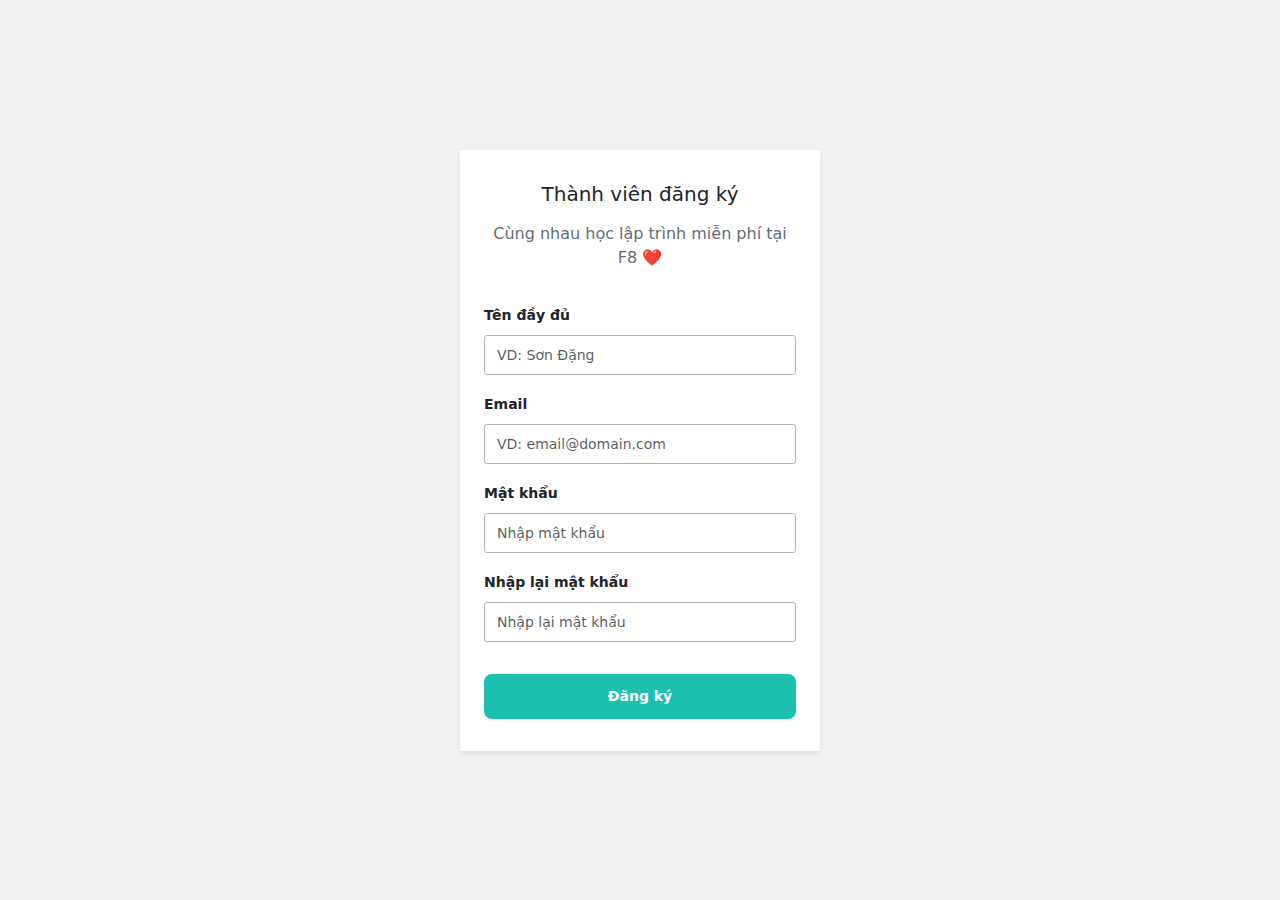
<file: js/index.html>
<!DOCTYPE html>
<html lang="en">
  <head>
    <meta charset="UTF-8" />
    <meta name="viewport" content="width=device-width, initial-scale=1.0" />
    <title>Document</title>
    <link
      rel="stylesheet"
      href="../assets/bootstrap-5.3.2-dist/bootstrap-5.3.2-dist/css/bootstrap.min.css"
    />
    <script src="../assets/bootstrap-5.3.2-dist/bootstrap-5.3.2-dist/js/bootstrap.min.js"></script>
    <link rel="stylesheet" href="../js/style.css" />
  </head>
  <body>
    <div class="main">
      <form action="" method="POST" class="form" id="form-1">
        <h3 class="heading">Thành viên đăng ký</h3>
        <p class="desc">Cùng nhau học lập trình miễn phí tại F8 ❤️</p>

        <div class="spacer"></div>

        <div class="form-group">
          <label for="fullname" class="form-label">Tên đầy đủ</label>
          <input
            id="fullname"
            name="fullname"
            type="text"
            placeholder="VD: Sơn Đặng"
            class="form-control"
          />
          <span class="form-message"></span>
        </div>

        <div class="form-group">
          <label for="email" class="form-label">Email</label>
          <input
            id="email"
            name="email"
            type="text"
            placeholder="VD: email@domain.com"
            class="form-control"
          />
          <span class="form-message"></span>
        </div>

        <div class="form-group">
          <label for="password" class="form-label">Mật khẩu</label>
          <input
            id="password"
            name="password"
            type="password"
            placeholder="Nhập mật khẩu"
            class="form-control"
          />
          <span class="form-message"></span>
        </div>

        <div class="form-group">
          <label for="password_confirmation" class="form-label"
            >Nhập lại mật khẩu</label
          >
          <input
            id="password_confirmation"
            name="password_confirmation"
            placeholder="Nhập lại mật khẩu"
            type="password"
            class="form-control"
          />
          <span class="form-message"></span>
        </div>

        <button class="form-submit">Đăng ký</button>
      </form>
    </div>
    <script src="./script.js"></script>
    <script>
      Validator({
        form : '.form-1',
        formGroupSelector : '#form-group',
        rules:[
          Validator.isRequired('#fullname'),
          Validator.isEmail('#email')
        ]
        
      })
    </script>
  </body>
</html>
</file>
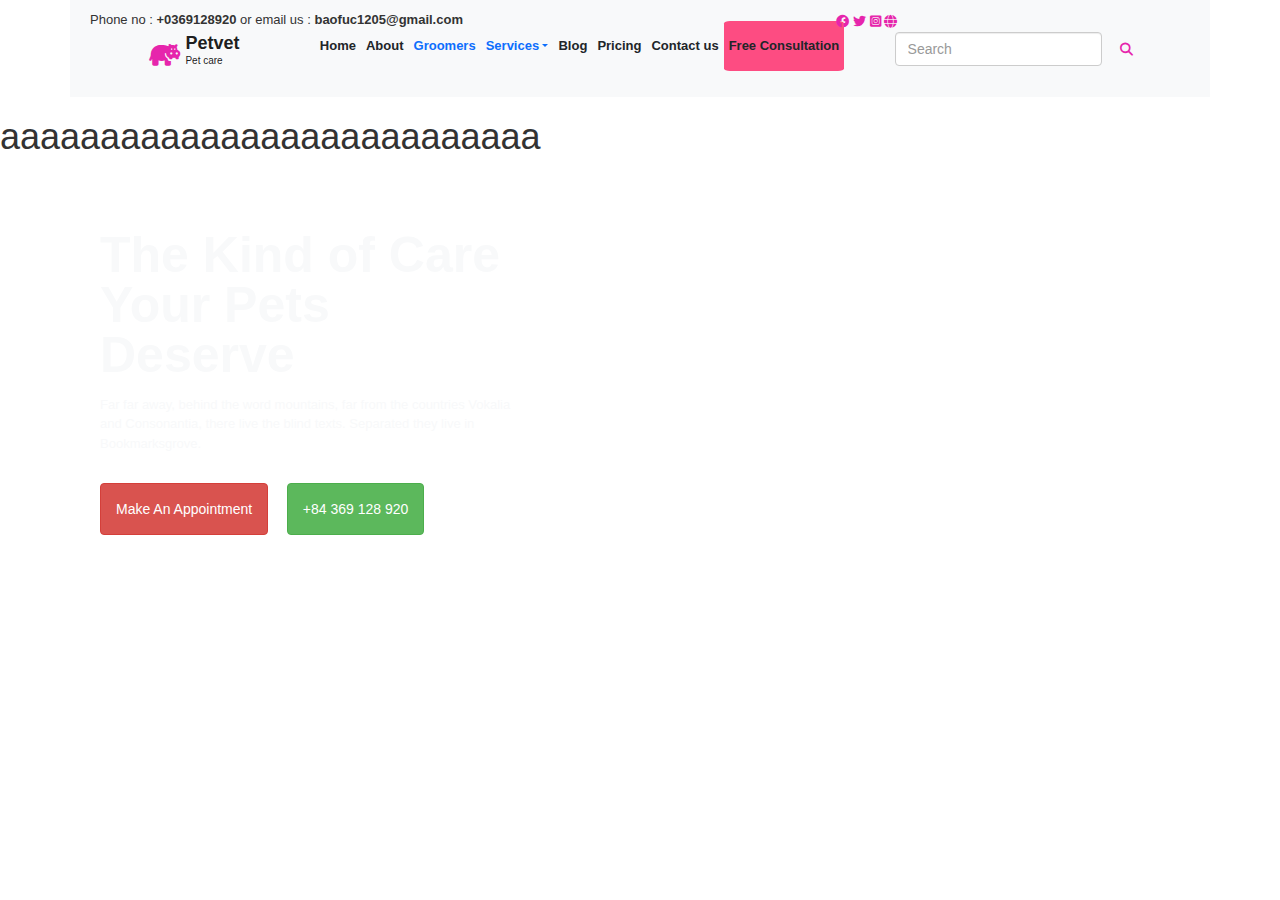
<file: home.html>
<!doctype html>
<html lang="en">

<head>
    <meta charset="UTF-8" />
    <meta name="viewport" content="width=device-width, initial-scale=1.0" />
    <!-- Add css -->
    <link rel="stylesheet" href="../assets/css/style.css" />
    <!-- Add fontawesome -->
    <link rel="stylesheet" href="../assets/fontawesome/css/all.min.css" />
    <!-- Add Bootstrap -->
    <link rel="stylesheet" href="../assets/bootstrap/css/bootstrap.min.css" />
    <link rel="stylesheet" href="https://maxcdn.bootstrapcdn.com/bootstrap/3.4.1/css/bootstrap.min.css" />

    <!-- jQuery library -->
    <script src="https://ajax.googleapis.com/ajax/libs/jquery/3.6.4/jquery.min.js"></script>
    <script src="https://code.jquery.com/jquery-3.2.1.slim.min.js"></script>

    <!-- Latest compiled JavaScript -->
    <script src="https://maxcdn.bootstrapcdn.com/bootstrap/3.4.1/js/bootstrap.min.js"></script>
    <title>Petvet</title>
</head>

<body>

    <header class="">
        <div class="banner container">
            <div class="row p-2 fs-4 fs">
                <div class="col-md-8 mt-2">
                    <p>
                        Phone no : <b>+0369128920</b> or email us :
                        <b>baofuc1205@gmail.com</b>
                    </p>
                </div>
                <div class="col-auto mt-2">
                    <div class="banner-icon fs-4">
                        <a href=""><i class="fa-brands fa-facebook"></i></a>
                        <a href="">
                            <i class="fa-brands fa-twitter"></i>
                        </a>
                        <a href="">
                            <i class="fa-brands fa-square-instagram"></i>
                        </a>
                        <a href="">
                            <i class="fa-solid fa-globe"></i>
                        </a>
                    </div>
                </div>
            </div>
        </div>
        <div class="header container bg-light d-flex justify-content-between align-items-center">
            <div class="navbar-light pb-5">
                <a href="home.html " class="navbar-brand">
                    <i class="fa-solid fa-hippo fa-hourglass-3 fs-1"></i>
                    <h4 class="d-inline-block fw-bold">
                        Petvet
                        <span class="mini d-block fs-6  fw-light">Pet care</span>
                    </h4>
                </a>
            </div>
            <div class="navbar navbar-expand-sm mt-4">
                <ul class="navbar-nav fw-bold">
                    <li class="nav-item">
                        <a href="#home" class="nav-link active link-dark">Home</a>
                    </li>
                    <li class="nav-item">
                        <a href="" class="nav-link link-dark">About</a>
                    </li>
                    <li class="nav-item"><a href="" class="nav-link">Groomers</a></li>
                    <li class="nav-item dropdown">
                        <a href="#" class="nav-link dropdown-toggle" id="navbardrop" data-toggle="dropdown">Services</a>
                        <div class="dropdown-menu">
                            <a href="" class="dropdown-item">A</a>
                            <a href="" class="dropdown-item">B</a>
                            <a href="" class="dropdown-item">C</a>
                        </div>
                    </li>
                    <li class="nav-item">
                        <a href="" class="nav-link link-dark">Blog</a>
                    </li>
                    <li class="nav-item">
                        <a href="" class="nav-link link-dark">Pricing</a>
                    </li>
                    <li class="nav-item">
                        <a href="" class="nav-link link-dark">Contact us</a>
                    </li>
                    <li class="nav-item btn-header">
                        <a href="" class="nav-link link-dark">Free Consultation</a>
                    </li>
                </ul>
            </div>
            <div class="nav-bar">
                <form action="form-inline " class="d-flex">
                    <input type="text" placeholder="Search" class="form-control" />
                    <button class="btn btn-outline-light ms-2 btn-search" type="submit">
                        <i class="fa-solid fa-magnifying-glass"></i>
                    </button>
                </form>
            </div>

        </div>
        <div class="overlay"></div>
    </header>
    <div class="main-slider container ">
        <div class="row m-auto position-absolute align-items-center slider-text" style="height: 521px;">
            <div class="col-lg-6 text-light pt-md-5">
                <div class="mt-5">
                    <h1 class="mb-4">The Kind of Care Your Pets Deserve</h1>
                    <p class="mb-5 fw-lighter ">Far far away, behind the word mountains, far from the countries
                        Vokalia and Consonantia,
                        there live the blind texts. Separated they live in Bookmarksgrove.</p>
                    <p>
                        <a href="#" class="btn btn-danger p-4">Make An Appointment</a>
                        <a href="#" class="btn btn-success p-4 ms-4">+84 369 128 920</a>
                    </p>
                </div>
            </div>
        </div>
    </div>

    <div class="intro-section">
        <h1>aaaaaaaaaaaaaaaaaaaaaaaaaaa</h1>
    </div>
</body>

</html>
</file>
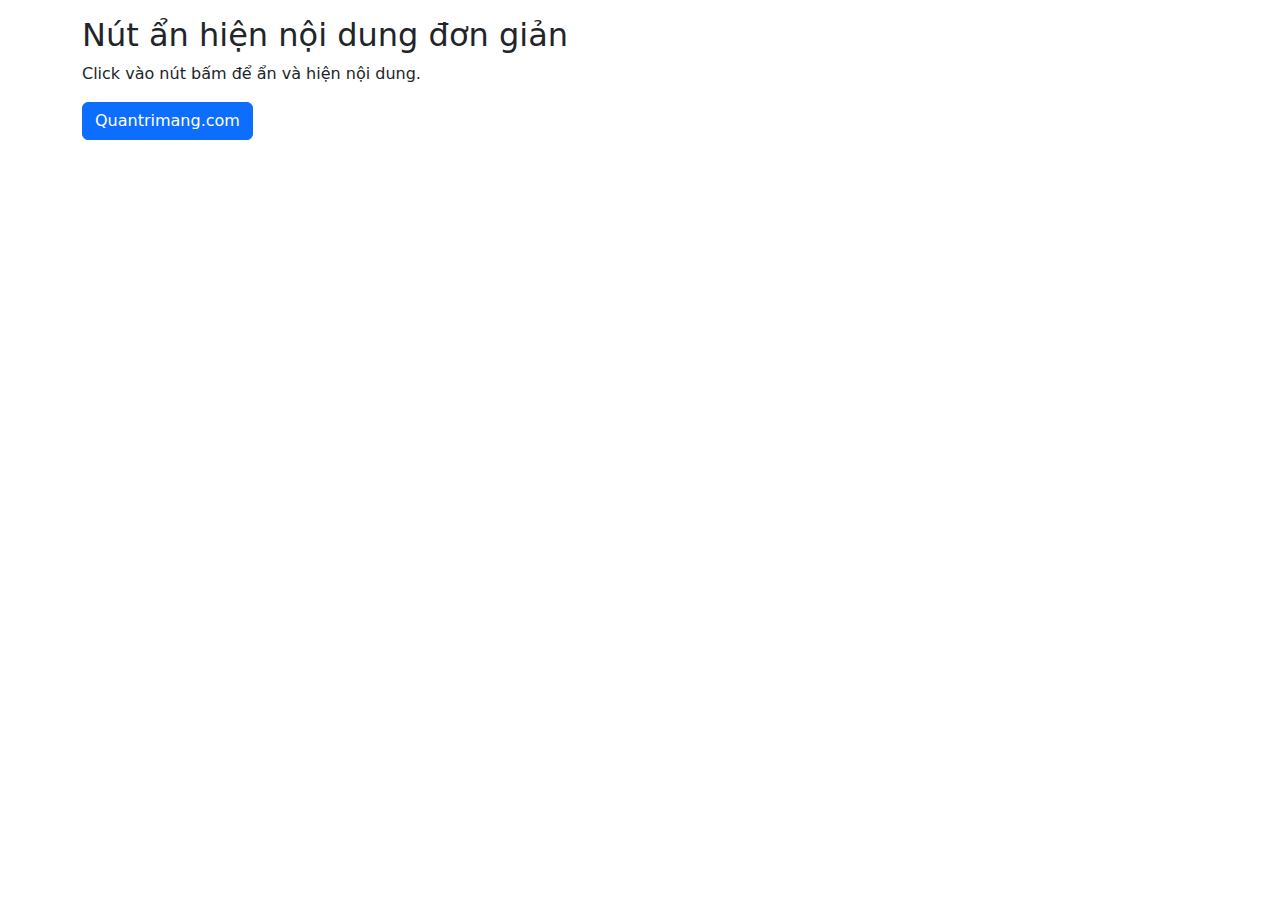
<file: html/collapse.html>
<!doctype html>
<html lang="en">
  <head>
    <title>Bootstrap Example</title>
    <meta charset="utf-8" />
    <meta name="viewport" content="width=device-width, initial-scale=1" />
    <link
      href="https://cdn.jsdelivr.net/npm/bootstrap@5.2.3/dist/css/bootstrap.min.css"
      rel="stylesheet"
    />
    <script src="https://cdn.jsdelivr.net/npm/bootstrap@5.2.3/dist/js/bootstrap.bundle.min.js"></script>
  </head>
  <body>
    <div class="container mt-3">
      <h2>Nút ẩn hiện nội dung đơn giản</h2>
      <p>Click vào nút bấm để ẩn và hiện nội dung.</p>
      <button
        type="button"
        class="btn btn-primary"
        data-bs-toggle="collapse"
        data-bs-target="#demo"
      >
        Quantrimang.com
      </button>
      <div id="demo" class="collapse">
        Kênh thông tin công nghệ nhanh nhất, các bài học lập trình online, tin
        tức game, cập nhật xu hướng giới trẻ....
      </div>
    </div>
  </body>
</html>
</file>
<file: js/style.css>
* {
    padding: 0;
    margin: 0;
    box-sizing: border-box;
  }
  html {
    color: #333;
    font-size: 62.5%;
    font-family: "Open Sans", sans-serif;
  }
  .main {
    background: #f1f1f1;
    min-height: 100vh;
    display: flex;
    justify-content: center;
  }
  .form {
    width: 360px;
    min-height: 100px;
    padding: 32px 24px;
    text-align: center;
    background: #fff;
    border-radius: 2px;
    margin: 24px;
    align-self: center;
    box-shadow: 0 2px 5px 0 rgba(51, 62, 73, 0.1);
  }
  .form .heading {
    font-size: 2rem;
  }
  .form .desc {
    text-align: center;
    color: #636d77;
    font-size: 1.6rem;
    font-weight: lighter;
    line-height: 2.4rem;
    margin-top: 16px;
    font-weight: 300;
  }
  
  .form-group {
    display: flex;
    margin-bottom: 16px;
    flex-direction: column;
  }
  
  .form-label,
  .form-message {
    text-align: left;
  }
  
  .form-label {
    font-weight: 700;
    padding-bottom: 6px;
    line-height: 1.8rem;
    font-size: 1.4rem;
  }
  
  .form-control {
    height: 40px;
    padding: 8px 12px;
    border: 1px solid #b3b3b3;
    border-radius: 3px;
    outline: none;
    font-size: 1.4rem;
  }
  
  .form-control:hover {
    border-color: #1dbfaf;
  }
  
  .form-group.invalid .form-control {
    border-color: #f33a58;
  }
  
  .form-group.invalid .form-message {
    color: #f33a58;
  }
  
  .form-message {
    font-size: 1.2rem;
    line-height: 1.6rem;
    padding: 4px 0 0;
  }
  
  .form-submit {
    outline: none;
    background-color: #1dbfaf;
    margin-top: 12px;
    padding: 12px 16px;
    font-weight: 600;
    color: #fff;
    border: none;
    width: 100%;
    font-size: 14px;
    border-radius: 8px;
    cursor: pointer;
  }
  
  .form-submit:hover {
    background-color: #1ac7b6;
  }
  
  .spacer {
    margin-top: 36px;
  }
</file>
<file: assets/css/style.css>
* {
  margin: 0;
  padding: 0;
  box-sizing: border-box;
  font-family: Arial, Helvetica, sans-serif;
  font-size: 13px;
  line-height: 1.5;
}


.navbar .nav-item {
  /* padding: 8px; */
  list-style: none;
}

.main-overlay .row {
  height: 521px;
}

.content {
  max-width: 1100px;
  margin: auto;
}

.navbar-nav .btn-header {
  background-color: #fd4c82;
  border-radius: 5%;
}

.groomer-card h6,
.appointment-form h6,
.welcome-section .sub-heading,
i {
  color: rgb(230, 37, 172);
}


.nav-bar .btn-search:hover {
  border: 1px solid #ccc;
}

.slider-text h1 {
  font-size: 50px;
  /* color: #000000; */
  line-height: 1;
  font-weight: 700;
}

.header .overlay {
  background: url(../img/bg_home.jpg) top center / cover no-repeat;
  position: relative;
  top: 0;
  left: 0;
  right: 0;
  padding-top: 50%;
  height: 100%;
  width: 100%;
}

.main-overlay,
.banner,
.navs {
  position: absolute;
  top: 0;
  left: 0;
  right: 0;
  z-index: 2;
}

.navs {
  margin-top: 46px;
}

.main-overlay {
  margin-top: 10%;
}

.intro-section {
  margin-bottom: 120px;
}

.intro-section .card {
  width: 350px;
  height: 150px;
  margin-top: -75px;
}


.welcome-section span,
.groomer-card .card:hover,
.intro-section .card:hover {
  background-color: #fd4c82;
}

.welcome-section img {
  width: 446px;
  height: 520px;
}

.groomer-card .card {
  margin-top: 150px;
  width: 285px;
}

.groomer-card .card-body {
  padding-top: 30%;
}

.groomer-card .card img {
  background-color: #ccc;
  width: 145px;
  margin-top: -75px;
  right: 0;
  left: 0;
  top: 0;
  margin-left: 60px;
}



.groomer-card .list-card-icons i {
  background-color: #4cfdd7;
}


.slider-primary {
  background: url(../img/slider.jpg) top center / cover no-repeat;
  padding-top: 40%;
  position: relative;
}


.slider-primary .overlay {
  background: #fd4c82;
  position: absolute;
  top: 0;
  left: 0;
  right: 0;
  bottom: 0;
  content: '';
  opacity: .7;

}
.slider-primary  .carousel-inner {
  padding-bottom: 100px;
}

.slider-primary .slider-content {
  z-index: 2;
  position: absolute;
  top: 0;
  right: 0;
  left: 0;
}
.carousel-control-next,
.carousel-control-prev{
  margin-top: 100px;
}

.footer,
.footer .list-group-item-mine{
  border: 0;
  background: #e0e0e0;
}
</file>
